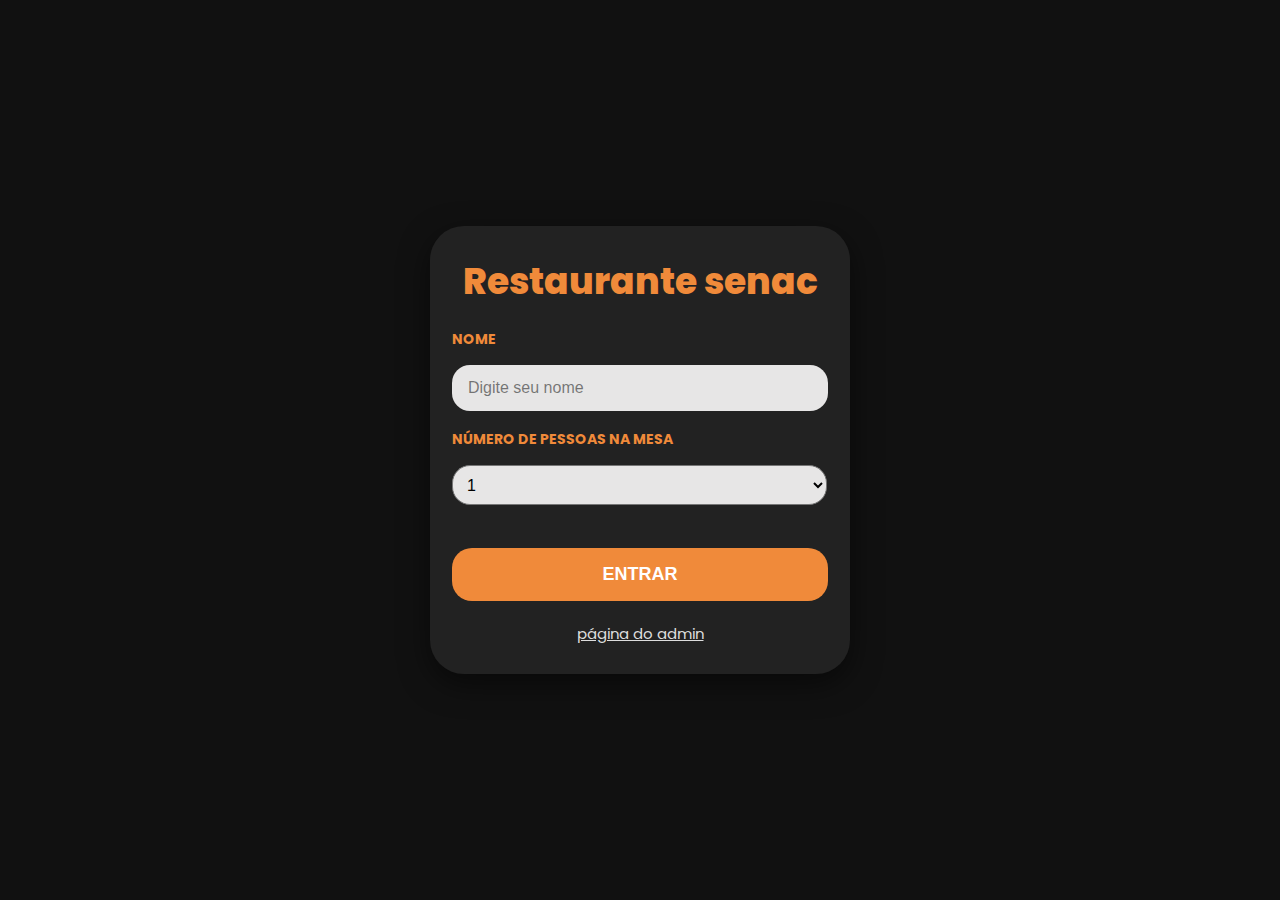
<file: projeto integrador-V3/index.html>
<!DOCTYPE html>

<html lang="pt-BR">
<head>
  <meta charset="UTF-8">
  <meta name="viewport" content="width=device-width, initial-scale=1.0">
  <title>Tela de Login</title>
  <link rel="stylesheet" href="assets/css/pages/index/index.css">
  <link href="https://fonts.googleapis.com/css2?family=Poppins:wght@300;500;700;800&display=swap" rel="stylesheet">
<body>
  <main class="phone">
    <header>
      <h1>Restaurante senac</h1>
      
    </header>
    <form id="formCadastro">
      <div>
          <label for="nomeInputCadastro">Nome</label>
          <input id="nomeInputCadastro" class="field" type="text" name="text" placeholder="Digite seu nome" required>
          <small id="nomeErro" class="erro"></small>
      </div>

      <div>
          <label for="mesalInputCadastro">Número de pessoas na mesa </label>
          <select class="selectForm">
            <option class="optionForm">1</option>
            <option class="optionForm">2</option>
            <option class="optionForm">3</option>
            <option class="optionForm">4</option>
            <option class="optionForm">5</option>
            
          </select>
      </div>
        <button id="btnCadastrar" class="primario" type="submit" href="cardapio.html" >Entrar</button>
      </form>
      <div class="semLogin">
        <a class="sub" href="login.html">página do admin</a>
      </div>
  </main>

  <script type="module" src="assets/js/pages/index copy/validation.js"></script>
</body>
</html>
</file>
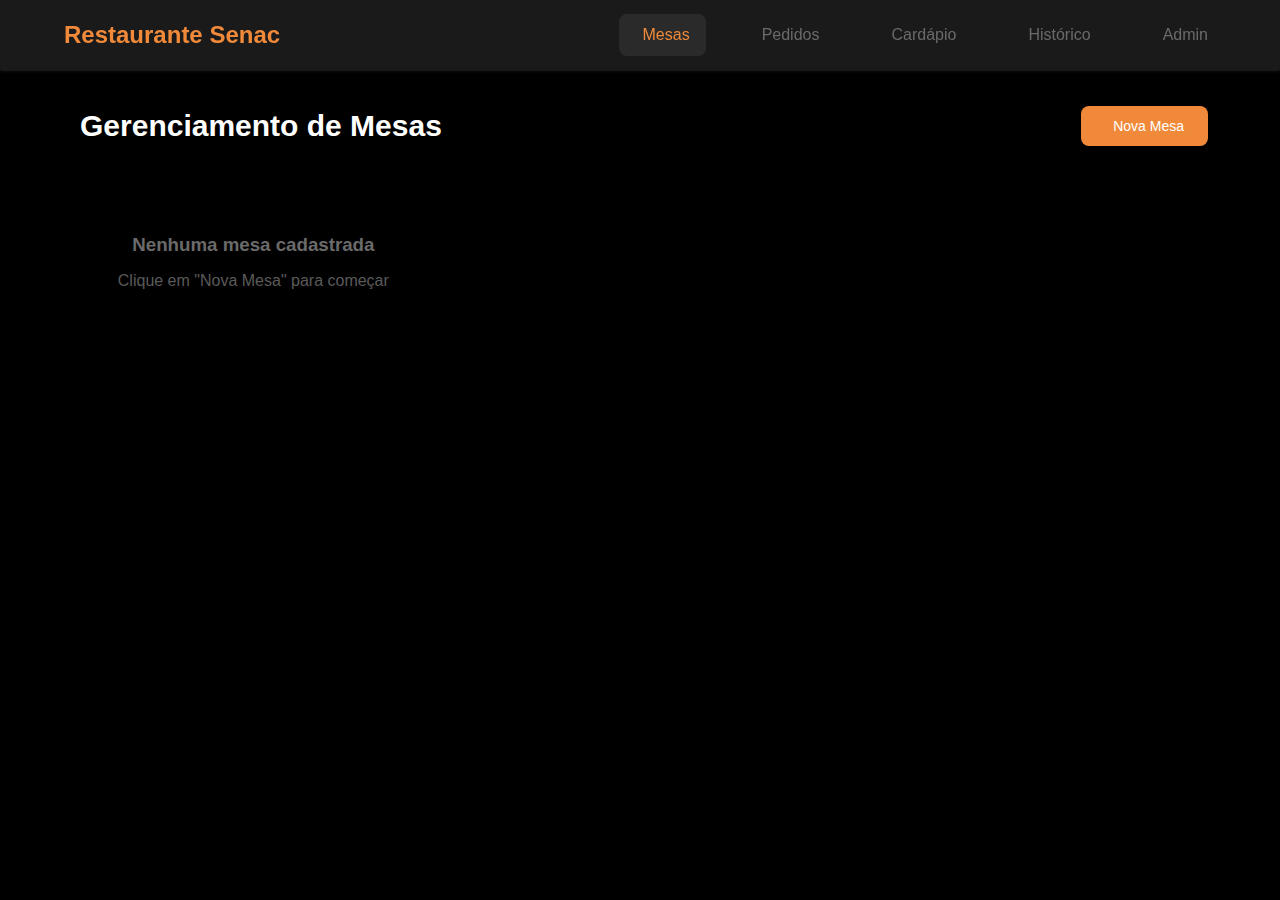
<file: projeto integrador-V3/adm.html>
<!DOCTYPE html>
<html lang="pt-BR">

<head>
    <meta charset="UTF-8">
    <meta name="viewport" content="width=device-width, initial-scale=1.0">
    <title>Sistema Administrativo de Cozinha</title>
    <link rel="stylesheet" href="assets/css/pages/adm/style.css">
    <link href="https://fonts.googleapis.com/css2?family=Poppins:wght@300;500;700;800&display=swap" rel="stylesheet">
</head>

<body>
    <!-- Navbar -->
    <nav class="navbar">
        <div class="nav-container">
            <div class="nav-logo">
                <i class="fas fa-utensils"></i>
                <span>Restaurante Senac</span>
            </div>
            <div class="nav-menu" id="nav-menu">
                <a href="#" class="nav-link active" data-section="tables">
                    <i class="fas fa-table"></i>
                    <span>Mesas</span>
                </a>
                <a href="#" class="nav-link" data-section="orders">
                    <i class="fas fa-clipboard-list"></i>
                    <span>Pedidos</span>
                </a>
                <a href="#" class="nav-link" data-section="menu">
                    <i class="fas fa-book-open"></i>
                    <span>Cardápio</span>
                </a>
                <a href="#" class="nav-link" data-section="history">
                    <i class="fas fa-history"></i>
                    <span>Histórico</span>
                </a>
                <a href="#" class="nav-link" data-section="admin">
                    <i class="fas fa-users-cog"></i>
                    <span>Admin</span>
                </a>
            </div>
            <div class="nav-toggle" id="nav-toggle">
                <span class="bar"></span>
                <span class="bar"></span>
                <span class="bar"></span>
            </div>
        </div>
    </nav>

    <!-- Main Content -->
    <main class="main-content">
        <!-- Gerenciamento de Mesas -->
        <section id="tables-section" class="section active">
            <div class="section-header">
                <h2><i class="fas fa-table"></i> Gerenciamento de Mesas</h2>
                <button class="btn btn-primary" id="add-table-btn">
                    <i class="fas fa-plus"></i> Nova Mesa
                </button>
            </div>
            <div class="tables-grid" id="tables-grid">
                <!-- Mesas serão inseridas aqui dinamicamente -->
            </div>
        </section>

        <!-- Área de Pedidos -->
        <section id="orders-section" class="section">
            <div class="section-header">
                <h2><i class="fas fa-clipboard-list"></i> Área de Pedidos</h2>
                <div class="orders-stats">
                    <span class="stat pending">Pendentes: <span id="pending-count">0</span></span>
                    <span class="stat preparing">Em Preparo: <span id="preparing-count">0</span></span>
                </div>
            </div>
            <div class="orders-grid" id="orders-grid">
                <!-- Pedidos serão inseridos aqui dinamicamente -->
            </div>
        </section>

        <!-- Gerenciamento de Cardápio -->
        <section id="menu-section" class="section">
            <div class="section-header">
                <h2><i class="fas fa-book-open"></i> Gerenciamento de Cardápio</h2>
                <button class="btn btn-primary" id="add-menu-item-btn">
                    <i class="fas fa-plus"></i> Novo Prato
                </button>
            </div>
            <div class="menu-grid" id="menu-grid">
                <!-- Itens do cardápio serão inseridos aqui dinamicamente -->
            </div>
        </section>

        <!-- Histórico -->
        <section id="history-section" class="section">
            <div class="section-header">
                <h2><i class="fas fa-history"></i> Histórico de Pagamentos</h2>
                <div class="history-controls">
                    <div class="total-counter">
                        <span>Total Arrecadado: R$ <span id="total-amount">0,00</span></span>
                    </div>
                    <button class="btn btn-danger" id="clear-history-btn">
                        <i class="fas fa-trash"></i> Limpar Histórico
                    </button>
                </div>
            </div>
            <div class="history-list" id="history-list">
                <!-- Histórico será inserido aqui dinamicamente -->
            </div>
        </section>

        <!-- Gerenciamento de Contas Admin -->
        <section id="admin-section" class="section">
            <div class="section-header">
                <h2><i class="fas fa-users-cog"></i> Gerenciamento de Contas Admin</h2>
                <button class="btn btn-primary" id="add-admin-btn">
                    <i class="fas fa-user-plus"></i> Nova Conta
                </button>
            </div>
            <div class="admin-list" id="admin-list">
                <!-- Contas admin serão inseridas aqui dinamicamente -->
            </div>
        </section>
    </main>

    <!-- Modals -->
    <div class="modal" id="table-modal">
        <div class="modal-content">
            <div class="modal-header">
                <h3 id="table-modal-title">Nova Mesa</h3>
                <span class="close" id="close-table-modal">&times;</span>
            </div>
            <form id="table-form">
                <div class="form-group">
                    <label for="table-number">Número da Mesa:</label>
                    <input type="number" id="table-number" required>
                </div>
                <div class="form-group">
                    <label for="customer-name">Nome do Cliente:</label>
                    <input type="text" id="customer-name">
                </div>
                <div class="form-group">
                    <label for="people-count">Número de Pessoas:</label>
                    <input type="number" id="people-count" min="0">
                </div>
                <div class="form-group">
                    <label for="table-status">Status da Mesa:</label>
                    <select id="table-status">
                        <option value="livre">Livre</option>
                        <option value="ocupado">Ocupado</option>
                    </select>
                </div>
                <div class="modal-actions">
                    <button type="button" class="btn btn-secondary" id="cancel-table">Cancelar</button>
                    <button type="submit" class="btn btn-primary">Salvar</button>
                    <button type="button" class="btn btn-danger" id="delete-table" style="display: none;">Excluir</button>
                </div>
            </form>
        </div>
    </div>

    <div class="modal" id="menu-modal">
        <div class="modal-content">
            <div class="modal-header">
                <h3 id="menu-modal-title">Novo Prato</h3>
                <span class="close" id="close-menu-modal">&times;</span>
            </div>
            <form id="menu-form">
                <div class="form-group">
                    <label for="dish-name">Nome do Prato:</label>
                    <input type="text" id="dish-name" required>
                </div>
                <div class="form-group">
                    <label for="dish-description">Descrição:</label>
                    <textarea id="dish-description" rows="3"></textarea>
                </div>
                <div class="form-group">
                    <label for="dish-image">Imagem:</label>
                    <input type="file" id="dish-image" accept="image/*">
                    <div class="image-preview" id="image-preview"></div>
                </div>
                <div class="form-group">
                    <label for="dish-price">Preço (R$):</label>
                    <input type="number" id="dish-price" step="0.01" min="0" required>
                </div>
                <div class="modal-actions">
                    <button type="button" class="btn btn-secondary" id="cancel-menu">Cancelar</button>
                    <button type="submit" class="btn btn-primary">Salvar</button>
                    <button type="button" class="btn btn-danger" id="delete-menu-item" style="display: none;">Excluir</button>
                </div>
            </form>
        </div>
    </div>

    <div class="modal" id="admin-modal">
        <div class="modal-content">
            <div class="modal-header">
                <h3>Nova Conta Admin</h3>
                <span class="close" id="close-admin-modal">&times;</span>
            </div>
            <form id="admin-form">
                <div class="form-group">
                    <label for="admin-email">Email:</label>
                    <input type="email" id="admin-email" required>
                </div>
                <div class="form-group">
                    <label for="admin-password">Senha:</label>
                    <input type="password" id="admin-password" required>
                </div>
                <div class="form-group">
                    <label for="admin-confirm-password">Confirmar Senha:</label>
                    <input type="password" id="admin-confirm-password" required>
                </div>
                <div class="modal-actions">
                    <button type="button" class="btn btn-secondary" id="cancel-admin">Cancelar</button>
                    <button type="submit" class="btn btn-primary">Criar Conta</button>
                </div>
            </form>
        </div>
    </div>

    <!-- Order Detail Modal -->
    <div class="modal" id="order-detail-modal">
        <div class="modal-content">
            <div class="modal-header">
                <h3>Detalhes do Pedido</h3>
                <span class="close" id="close-order-modal">&times;</span>
            </div>
            <div id="order-detail-content">
                <!-- Conteúdo será inserido dinamicamente -->
            </div>
        </div>
    </div>

    <script src="assets/js/pages/adm/adm.js"></script>
</body>

</html>
</file>
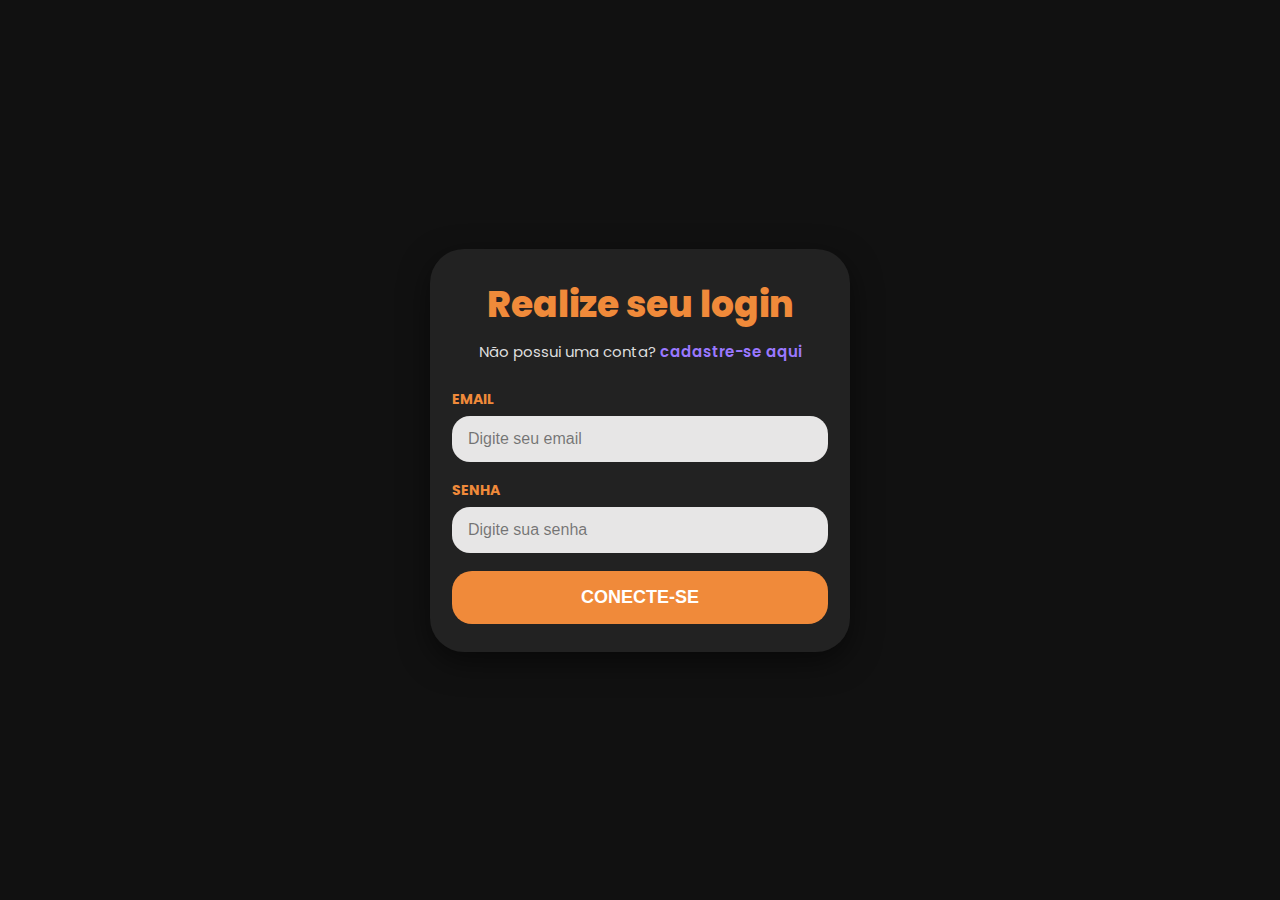
<file: projeto integrador-V3/login.html>
<!DOCTYPE html>

<html lang="pt-BR">
<head>
  <meta charset="UTF-8">
  <meta name="viewport" content="width=device-width, initial-scale=1.0">
  <title>Tela de Login</title>
  <link rel="stylesheet" href="assets/css/pages/login/login.css">
  <link href="https://fonts.googleapis.com/css2?family=Poppins:wght@300;500;700;800&display=swap" rel="stylesheet">
</head>
<body>
  <main class="phone">
    <header>
      <h1>Realize seu login</h1>
      <div class="sub">Não possui uma conta? <a href="index.html">cadastre-se aqui</a></div>
    </header>

    <form>
      <div>
          <label for="email">Email</label>
          <input id="emailInput" class="field" type="email" name="email" placeholder="Digite seu email" required>
      </div>
      <div>
          <label for="password">Senha</label>
          <input id="passwordInput" class="field" type="password" name="password" placeholder="Digite sua senha" required>
      </div>
      <button class="primario" type="submit" href="adm.html">conecte-se</button>
     </form>
    
</main>
</body>
</html>
</file>
<file: projeto integrador-V3/assets/css/pages/index/index.css>
@import '../../global/global.css';

@import '../index/partials/header.css';
@import '../index/partials/body.css';
@import '../index/partials/form.css';
@import '../index/partials/loginApps.css';
@import '../index/partials/semLogin.css';
</file>
<file: projeto integrador-V3/assets/css/pages/login/login.css>
@import '../../global/global.css';

@import '../login/partials/header.css';
@import '../login/partials/body.css';
@import '../login/partials/form.css';
@import '../login/partials/loginApps.css';
@import '../login/partials/semLogin.css';
</file>
<file: projeto integrador-V3/assets/css/pages/adm/style.css>
/* Reset e Base */
* {
    margin: 0;
    padding: 0;
    box-sizing: border-box;
}

:root {
    --primary-color: #f08a3a;
    --secondary-color: #64748b;
    --success-color: #10b981;
    --warning-color: #f59e0b;
    --danger-color: #ef4444;
    --info-color: #f08a3a;
    --light-bg: #000000;
    --white: #ffffff;
    --gray-100: #1a1a1a;
    --gray-200: #2a2a2a;
    --gray-300: #3a3a3a;
    --gray-400: #4a4a4a;
    --gray-500: #5a5a5a;
    --gray-600: #6a6a6a;
    --gray-700: #7a7a7a;
    --gray-800: #ffffff;
    --gray-900: #ffffff;
    --shadow: 0 1px 3px 0 rgb(255 255 255 / 0.1), 0 1px 2px -1px rgb(255 255 255 / 0.1);
    --shadow-lg: 0 10px 15px -3px rgb(255 255 255 / 0.1), 0 4px 6px -4px rgb(255 255 255 / 0.1);
    --border-radius: 8px;
    --transition: all 0.3s ease;
}

body {
    font-family: 'Segoe UI', Tahoma, Geneva, Verdana, sans-serif;
    background-color: var(--light-bg);
    color: var(--gray-800);
    line-height: 1.6;
}

/* Custom Scrollbar */
::-webkit-scrollbar {
    width: 8px;
    height: 8px;
}

::-webkit-scrollbar-track {
    background: var(--gray-100);
    border-radius: 4px;
}

::-webkit-scrollbar-thumb {
    background: var(--gray-400);
    border-radius: 4px;
    transition: var(--transition);
}

::-webkit-scrollbar-thumb:hover {
    background: var(--gray-500);
}

/* Firefox scrollbar */
* {
    scrollbar-width: thin;
    scrollbar-color: var(--gray-400) var(--gray-100);
}

@media (prefers-reduced-motion: reduce) {
    ::-webkit-scrollbar-thumb {
        transition: none;
    }
}

/* Navbar */
.navbar {
    background: var(--gray-100);
    box-shadow: var(--shadow);
    position: fixed;
    top: 0;
    left: 0;
    right: 0;
    z-index: 1000;
    height: 70px;
}

.nav-container {
    max-width: 1200px;
    margin: 0 auto;
    padding: 0 1rem;
    display: flex;
    justify-content: space-between;
    align-items: center;
    height: 100%;
}

.nav-logo {
    display: flex;
    align-items: center;
    gap: 0.5rem;
    font-size: 1.5rem;
    font-weight: bold;
    color: var(--primary-color);
}

.nav-menu {
    display: flex;
    gap: 2rem;
    align-items: center;
}

.nav-link {
    display: flex;
    align-items: center;
    gap: 0.5rem;
    text-decoration: none;
    color: var(--gray-600);
    padding: 0.5rem 1rem;
    border-radius: var(--border-radius);
    transition: var(--transition);
    font-weight: 500;
}

.nav-link:hover,
.nav-link.active {
    color: var(--primary-color);
    background-color: var(--gray-200);
}

.nav-toggle {
    display: none;
    flex-direction: column;
    cursor: pointer;
    gap: 4px;
}

.bar {
    width: 25px;
    height: 3px;
    background-color: var(--gray-600);
    transition: var(--transition);
}

/* Main Content */
.main-content {
    margin-top: 70px;
    padding: 2rem;
    max-width: 1200px;
    margin-left: auto;
    margin-right: auto;
}

.section {
    display: none;
}

.section.active {
    display: block;
}

.section-header {
    display: flex;
    justify-content: space-between;
    align-items: center;
    margin-bottom: 2rem;
    flex-wrap: wrap;
    gap: 1rem;
}

.section-header h2 {
    color: var(--gray-800);
    font-size: 1.875rem;
    display: flex;
    align-items: center;
    gap: 0.5rem;
}

/* Buttons */
.btn {
    padding: 0.75rem 1.5rem;
    border: none;
    border-radius: var(--border-radius);
    font-weight: 500;
    cursor: pointer;
    transition: var(--transition);
    display: inline-flex;
    align-items: center;
    gap: 0.5rem;
    text-decoration: none;
    font-size: 0.875rem;
}

.btn-primary {
    background-color: var(--primary-color);
    color: var(--white);
}

.btn-primary:hover {
    background-color: #d97706;
}

.btn-secondary {
    background-color: var(--gray-500);
    color: var(--white);
}

.btn-secondary:hover {
    background-color: var(--gray-600);
}

.btn-success {
    background-color: var(--success-color);
    color: var(--white);
}

.btn-success:hover {
    background-color: #059669;
}

.btn-warning {
    background-color: var(--warning-color);
    color: var(--white);
}

.btn-warning:hover {
    background-color: #d97706;
}

.btn-danger {
    background-color: var(--danger-color);
    color: var(--white);
}

.btn-danger:hover {
    background-color: #dc2626;
}

.btn-info {
    background-color: var(--info-color);
    color: var(--white);
}

.btn-info:hover {
    background-color: #d97706;
}

/* Cards */
.card {
    background: var(--gray-100);
    border-radius: var(--border-radius);
    box-shadow: var(--shadow);
    padding: 1.5rem;
    transition: var(--transition);
}

.card:hover {
    box-shadow: var(--shadow-lg);
}

/* Tables Grid */
.tables-grid {
    display: grid;
    grid-template-columns: repeat(auto-fill, minmax(300px, 1fr));
    gap: 1.5rem;
}

.table-card {
    border-left: 4px solid var(--gray-400);
}

.table-card.ocupado {
    border-left-color: var(--success-color);
}

.table-card.livre {
    border-left-color: var(--gray-400);
}

.table-header {
    display: flex;
    justify-content: space-between;
    align-items: center;
    margin-bottom: 1rem;
}

.table-number {
    font-size: 1.5rem;
    font-weight: bold;
    color: var(--gray-800);
}

.table-status {
    padding: 0.25rem 0.75rem;
    border-radius: 9999px;
    font-size: 0.75rem;
    font-weight: 500;
    text-transform: uppercase;
}

.table-status.ocupado {
    background-color: #dcfce7;
    color: #166534;
}

.table-status.livre {
    background-color: var(--gray-200);
    color: var(--gray-600);
}

.table-info {
    margin-bottom: 1rem;
}

.table-info p {
    margin-bottom: 0.5rem;
    color: var(--gray-600);
}

.table-statuses {
    display: flex;
    gap: 0.5rem;
    margin-bottom: 1rem;
    flex-wrap: wrap;
}

.status-badge {
    padding: 0.25rem 0.5rem;
    border-radius: 4px;
    font-size: 0.75rem;
    font-weight: 500;
}

.status-badge.pendente {
    background-color: #f08a3a;
    color: #ffffff;
}

.status-badge.em-preparo {
    background-color: #fef3c7;
    color: #92400e;
}

.status-badge.pronto {
    background-color: #dcfce7;
    color: #166534;
}

.status-badge.finalizado {
    background-color: #dcfce7;
    color: #166534;
}

.table-actions {
    display: flex;
    gap: 0.5rem;
}

/* Orders Grid */
.orders-grid {
    display: grid;
    grid-template-columns: repeat(auto-fill, minmax(350px, 1fr));
    gap: 1.5rem;
}

.orders-stats {
    display: flex;
    gap: 1rem;
    align-items: center;
    flex-wrap: wrap;
}

.stat {
    padding: 0.5rem 1rem;
    border-radius: var(--border-radius);
    font-weight: 500;
    font-size: 0.875rem;
}

.stat.pending {
    background-color: #f08a3a;
    color: #ffffff;
}

.stat.preparing {
    background-color: #fef3c7;
    color: #92400e;
}

.order-card {
    border-left: 4px solid var(--info-color);
    position: relative;
}

.order-card.pendente {
    border-left-color: var(--info-color);
}

.order-card.em-preparo {
    border-left-color: var(--warning-color);
}

.order-header {
    display: flex;
    justify-content: space-between;
    align-items: center;
    margin-bottom: 1rem;
}

.order-table {
    font-size: 1.25rem;
    font-weight: bold;
    color: var(--gray-800);
}

.order-status {
    padding: 0.25rem 0.75rem;
    border-radius: 9999px;
    font-size: 0.75rem;
    font-weight: 500;
    text-transform: uppercase;
}

.order-customer {
    color: var(--gray-600);
    margin-bottom: 1rem;
}

.order-items {
    margin-bottom: 1.5rem;
}

.order-items h4 {
    margin-bottom: 0.5rem;
    color: var(--gray-700);
}

.order-items ul {
    list-style: none;
    padding-left: 0;
}

.order-items li {
    padding: 0.25rem 0;
    color: var(--gray-600);
    border-bottom: 1px solid var(--gray-200);
}

.order-items li:last-child {
    border-bottom: none;
}

.order-actions {
    display: flex;
    gap: 0.5rem;
    justify-content: flex-end;
}

/* Menu Grid */
.menu-grid {
    display: grid;
    grid-template-columns: repeat(auto-fill, minmax(300px, 1fr));
    gap: 1.5rem;
}

.menu-card {
    overflow: hidden;
}

.menu-image {
    width: 100%;
    height: 200px;
    object-fit: cover;
    border-radius: var(--border-radius);
    margin-bottom: 1rem;
}

.menu-image.placeholder {
    background-color: var(--gray-200);
    display: flex;
    align-items: center;
    justify-content: center;
    color: var(--gray-500);
    font-size: 3rem;
}

.menu-title {
    font-size: 1.25rem;
    font-weight: bold;
    margin-bottom: 0.5rem;
    color: var(--gray-800);
}

.menu-description {
    color: var(--gray-600);
    margin-bottom: 1rem;
    line-height: 1.5;
}

.menu-price {
    font-size: 1.5rem;
    font-weight: bold;
    color: var(--success-color);
    margin-bottom: 1rem;
}

.menu-actions {
    display: flex;
    gap: 0.5rem;
}

/* History List */
.history-controls {
    display: flex;
    align-items: center;
    gap: 1rem;
    flex-wrap: wrap;
}

.total-counter {
    font-size: 1.25rem;
    font-weight: bold;
    color: var(--success-color);
}

.history-list {
    display: flex;
    flex-direction: column;
    gap: 1rem;
}

.history-item {
    display: flex;
    justify-content: space-between;
    align-items: center;
    padding: 1rem;
    background: var(--gray-100);
    border-radius: var(--border-radius);
    box-shadow: var(--shadow);
    flex-wrap: wrap;
    gap: 1rem;
}

.history-info {
    flex: 1;
    min-width: 200px;
}

.history-table {
    font-weight: bold;
    color: var(--gray-800);
}

.history-customer {
    color: var(--gray-600);
}

.history-date {
    color: var(--gray-500);
    font-size: 0.875rem;
}

.history-amount {
    font-size: 1.25rem;
    font-weight: bold;
    color: var(--success-color);
}

/* Admin List */
.admin-list {
    display: flex;
    flex-direction: column;
    gap: 1rem;
}

.admin-item {
    display: flex;
    justify-content: space-between;
    align-items: center;
    padding: 1rem;
    background: var(--gray-100);
    border-radius: var(--border-radius);
    box-shadow: var(--shadow);
    flex-wrap: wrap;
    gap: 1rem;
}

.admin-info {
    flex: 1;
    min-width: 200px;
}

.admin-email {
    font-weight: 500;
    color: var(--gray-800);
}

.admin-role {
    color: var(--gray-600);
    font-size: 0.875rem;
}

/* Modals */
.modal {
    display: none;
    position: fixed;
    z-index: 2000;
    left: 0;
    top: 0;
    width: 100%;
    height: 100%;
    background-color: rgba(0, 0, 0, 0.8);
    backdrop-filter: blur(4px);
}

.modal.active {
    display: flex;
    align-items: center;
    justify-content: center;
    padding: 1rem;
}

.modal-content {
    background: var(--gray-100);
    border-radius: var(--border-radius);
    box-shadow: var(--shadow-lg);
    width: 100%;
    max-width: 500px;
    max-height: 90vh;
    overflow-y: auto;
}

.modal-header {
    display: flex;
    justify-content: space-between;
    align-items: center;
    padding: 1.5rem;
    border-bottom: 1px solid var(--gray-200);
}

.modal-header h3 {
    color: var(--gray-800);
    font-size: 1.25rem;
}

.close {
    font-size: 1.5rem;
    cursor: pointer;
    color: var(--gray-500);
    transition: var(--transition);
}

.close:hover {
    color: var(--gray-800);
}

/* Forms */
form {
    padding: 1.5rem;
}

.form-group {
    margin-bottom: 1.5rem;
}

.form-group label {
    display: block;
    margin-bottom: 0.5rem;
    font-weight: 500;
    color: var(--gray-700);
}

.form-group input,
.form-group select,
.form-group textarea {
    width: 100%;
    padding: 0.75rem;
    border: 1px solid var(--gray-300);
    border-radius: var(--border-radius);
    font-size: 1rem;
    transition: var(--transition);
    background-color: var(--gray-200);
    color: var(--gray-800);
}

.form-group input:focus,
.form-group select:focus,
.form-group textarea:focus {
    outline: none;
    border-color: var(--primary-color);
    box-shadow: 0 0 0 3px rgba(240, 138, 58, 0.1);
}

.image-preview {
    margin-top: 0.5rem;
}

.image-preview img {
    max-width: 100%;
    height: 150px;
    object-fit: cover;
    border-radius: var(--border-radius);
}

.modal-actions {
    display: flex;
    gap: 0.5rem;
    justify-content: flex-end;
    padding-top: 1rem;
    border-top: 1px solid var(--gray-200);
    flex-wrap: wrap;
}

/* Responsive Design */
@media (max-width: 768px) {
    .nav-menu {
        position: fixed;
        left: -100%;
        top: 70px;
        flex-direction: column;
        background-color: var(--gray-100);
        width: 100%;
        text-align: center;
        transition: var(--transition);
        box-shadow: var(--shadow);
        padding: 1rem 0;
        gap: 0;
    }

    .nav-menu.active {
        left: 0;
    }

    .nav-link {
        padding: 1rem;
        width: 100%;
        justify-content: center;
        border-radius: 0;
    }

    .nav-toggle {
        display: flex;
    }

    .nav-toggle.active .bar:nth-child(2) {
        opacity: 0;
    }

    .nav-toggle.active .bar:nth-child(1) {
        transform: translateY(7px) rotate(45deg);
    }

    .nav-toggle.active .bar:nth-child(3) {
        transform: translateY(-7px) rotate(-45deg);
    }

    .main-content {
        padding: 1rem;
    }

    .section-header {
        flex-direction: column;
        align-items: stretch;
        gap: 1rem;
    }

    .section-header h2 {
        font-size: 1.5rem;
    }

    .tables-grid,
    .orders-grid,
    .menu-grid {
        grid-template-columns: 1fr;
    }

    .table-actions,
    .order-actions,
    .menu-actions {
        flex-wrap: wrap;
    }

    .btn {
        padding: 0.5rem 1rem;
        font-size: 0.8rem;
    }

    .history-item,
    .admin-item {
        flex-direction: column;
        align-items: stretch;
        text-align: center;
    }

    .modal-content {
        margin: 1rem;
        max-width: none;
    }

    .modal-actions {
        flex-direction: column;
    }

    .orders-stats {
        justify-content: center;
    }

    .history-controls {
        flex-direction: column;
        align-items: stretch;
        text-align: center;
    }
}

@media (max-width: 480px) {
    .nav-logo span {
        display: flex;
    }

    .nav-link span {
        font-size: 0.8rem;
    }

    .section-header h2 {
        font-size: 1.25rem;
    }

    .table-header,
    .order-header {
        flex-direction: column;
        align-items: stretch;
        gap: 0.5rem;
    }

    .table-statuses {
        justify-content: center;
    }

    .btn {
        padding: 0.4rem 0.8rem;
        font-size: 0.75rem;
    }
}

/* Animation */
@keyframes fadeIn {
    from {
        opacity: 0;
        transform: translateY(20px);
    }
    to {
        opacity: 1;
        transform: translateY(0);
    }
}

.card {
    animation: fadeIn 0.3s ease-out;
}

/* Loading States */
.loading {
    opacity: 0.6;
    pointer-events: none;
}

.loading::after {
    content: '';
    position: absolute;
    top: 50%;
    left: 50%;
    width: 20px;
    height: 20px;
    margin: -10px 0 0 -10px;
    border: 2px solid var(--gray-300);
    border-top-color: var(--primary-color);
    border-radius: 50%;
    animation: spin 1s linear infinite;
}

@keyframes spin {
    to {
        transform: rotate(360deg);
    }
}

/* Empty States */
.empty-state {
    text-align: center;
    padding: 3rem 1rem;
    color: var(--gray-500);
}

.empty-state i {
    font-size: 3rem;
    margin-bottom: 1rem;
    color: var(--gray-400);
}

.empty-state h3 {
    margin-bottom: 0.5rem;
    color: var(--gray-600);
}

/* Accessibility */
@media (prefers-reduced-motion: reduce) {
    * {
        animation-duration: 0.01ms !important;
        animation-iteration-count: 1 !important;
        transition-duration: 0.01ms !important;
    }
}

/* Focus styles for keyboard navigation */
.btn:focus,
.nav-link:focus,
input:focus,
select:focus,
textarea:focus {
    outline: 2px solid var(--primary-color);
    outline-offset: 2px;
}

/* High contrast mode support */
@media (prefers-contrast: high) {
    :root {
        --shadow: 0 2px 4px 0 rgb(255 255 255 / 0.3);
        --shadow-lg: 0 10px 15px -3px rgb(255 255 255 / 0.3);
    }
    
    .card {
        border: 1px solid var(--gray-400);
    }
}
</file>
